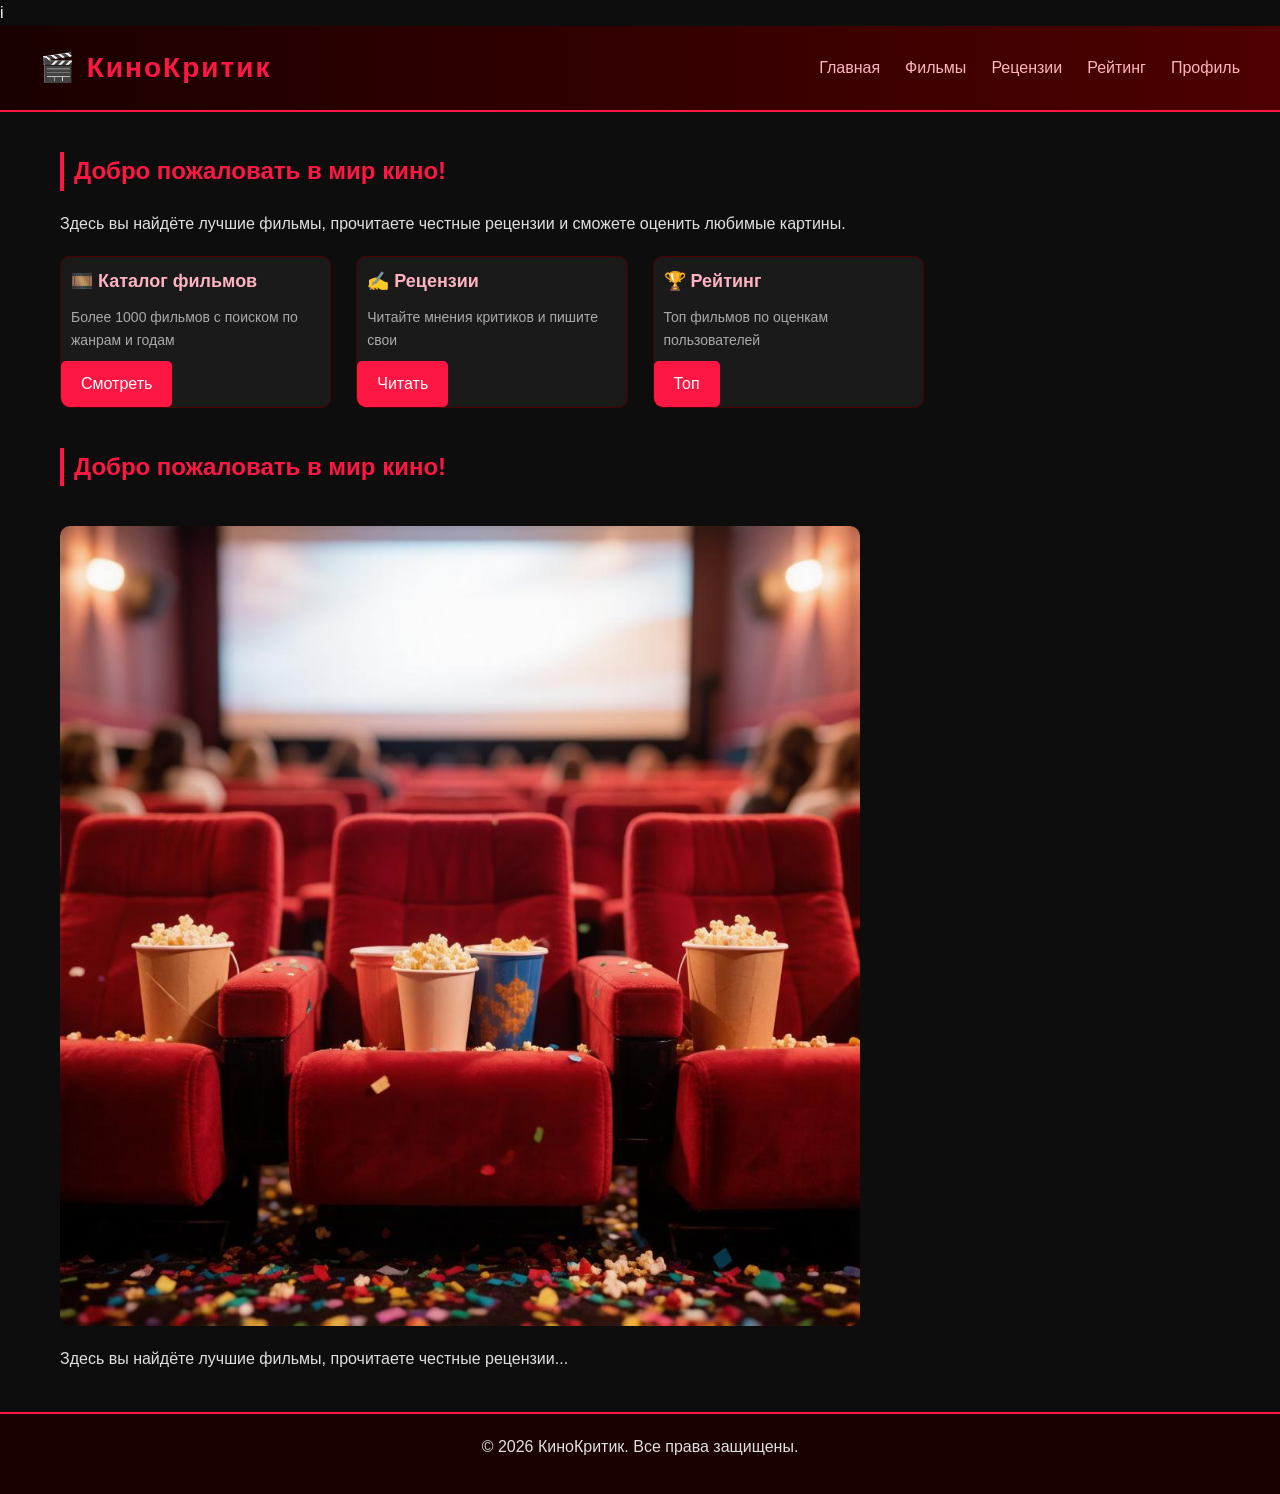
<file: index.html>
i<!DOCTYPE html>
<html lang="ru">
<head>
    <meta charset="UTF-8">
    <title>КиноКритик — Главная</title>
    <link rel="stylesheet" href="css/style.css">
</head>
<body>

<!-- ШАПКА — одинаковая на всех страницах -->
<header>
    <h1>🎬 КиноКритик</h1>
    <nav>
        <ul>
            <li><a href="index.html">Главная</a></li>
            <li><a href="movies.html">Фильмы</a></li>
            <li><a href="reviews.html">Рецензии</a></li>
            <li><a href="rating.html">Рейтинг</a></li>
            <li><a href="profile.html">Профиль</a></li>
        </ul>
    </nav>
</header>

<!-- ОСНОВНОЙ КОНТЕНТ -->
<main>
    <h2>Добро пожаловать в мир кино!</h2>
    <p>Здесь вы найдёте лучшие фильмы, прочитаете честные рецензии и сможете оценить любимые картины.</p>

    <div class="movies-grid">
        <div class="movie-card">
            <h3>🎞️ Каталог фильмов</h3>
            <div class="info">Более 1000 фильмов с поиском по жанрам и годам</div>
            <a href="movies.html" class="btn">Смотреть</a>
        </div>
        <div class="movie-card">
            <h3>✍️ Рецензии</h3>
            <div class="info">Читайте мнения критиков и пишите свои</div>
            <a href="reviews.html" class="btn">Читать</a>
        </div>
        <div class="movie-card">
            <h3>🏆 Рейтинг</h3>
            <div class="info">Топ фильмов по оценкам пользователей</div>
            <a href="rating.html" class="btn">Топ</a>
        </div>
    </div>
</main>
<main>
    <h2>Добро пожаловать в мир кино!</h2>
    
    <!-- 👇 ВОТ СЮДА ВСТАВЛЯЕТЕ КАРТИНКУ 👇 -->
    <img src="images/image.jpeg" alt="Кинозал" style="width: 100%; max-width: 800px; border-radius: 10px; margin: 20px 0;">
    
    <p>Здесь вы найдёте лучшие фильмы, прочитаете честные рецензии...</p>
    
    <!-- ... остальной код ... -->
</main>

<!-- ПОДВАЛ -->
<footer>
    <p>© 2026 КиноКритик. Все права защищены.</p>
</footer>

</body>
</html>
</file>
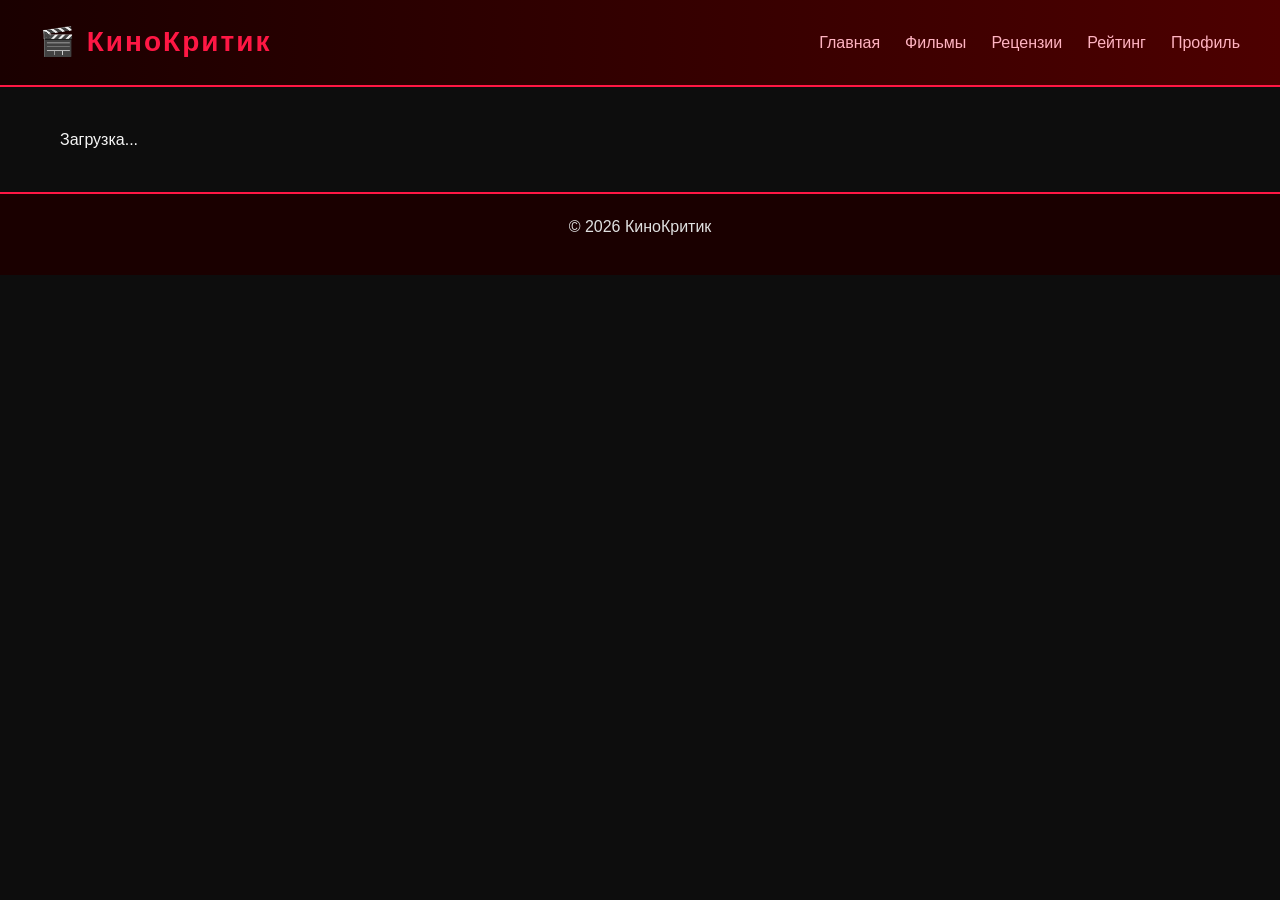
<file: movie.html>
<!DOCTYPE html>
<html lang="ru">
<head>
    <meta charset="UTF-8">
    <title>КиноКритик — Фильм</title>
    <link rel="stylesheet" href="css/style.css">
</head>
<body>

<header>
    <h1>🎬 КиноКритик</h1>
    <nav>
        <ul>
            <li><a href="index.html">Главная</a></li>
            <li><a href="movies.html">Фильмы</a></li>
            <li><a href="reviews.html">Рецензии</a></li>
            <li><a href="rating.html">Рейтинг</a></li>
            <li><a href="profile.html">Профиль</a></li>
        </ul>
    </nav>
</header>

<main>
    <!-- СЮДА JS ВСТАВИТ ДЕТАЛИ ФИЛЬМА -->
    <div id="movie-detail">Загрузка...</div>
</main>

<footer>
    <p>© 2026 КиноКритик</p>
</footer>

<script src="js/script.js"></script>

</body>
</html>
</file>
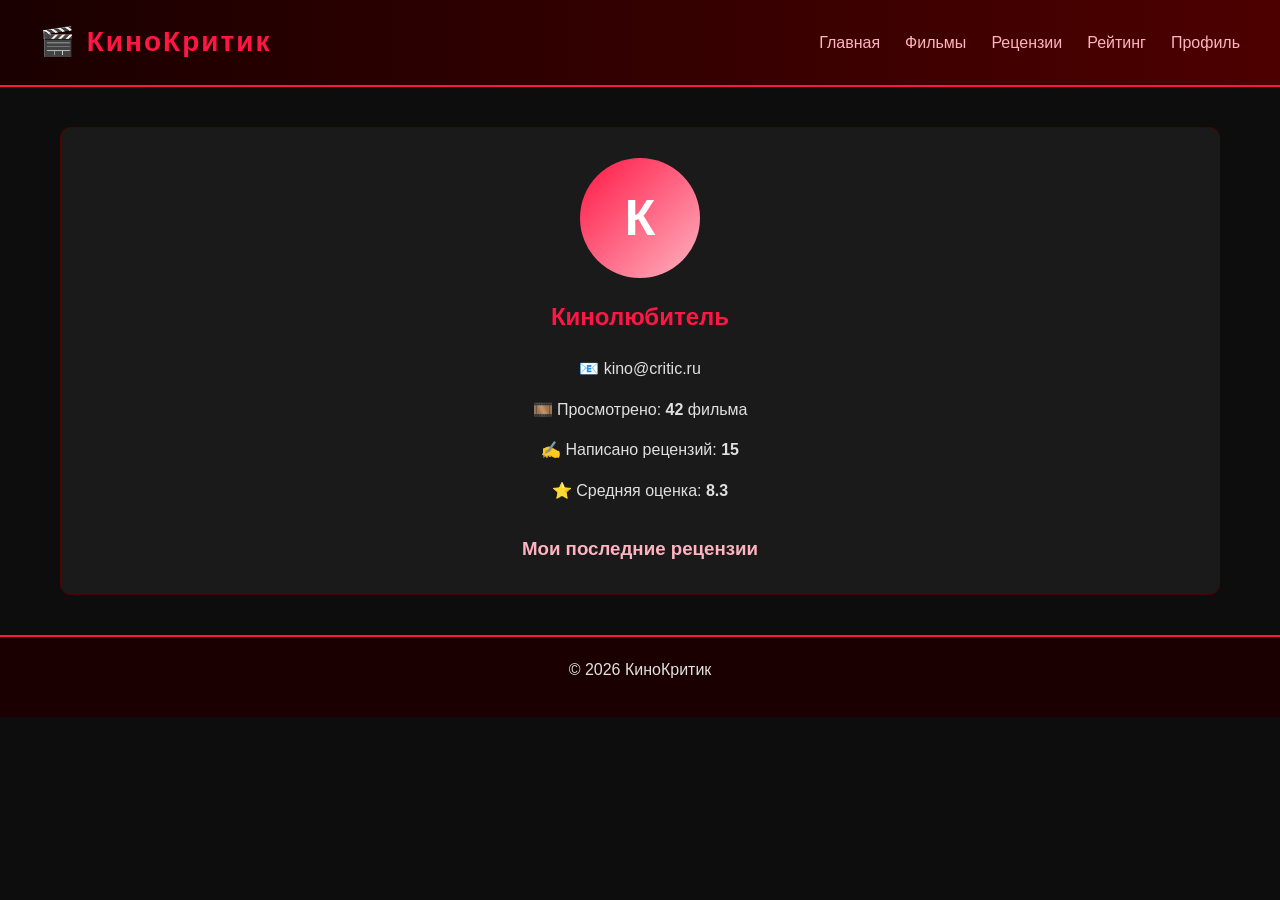
<file: profile.html>
<!DOCTYPE html>
<html lang="ru">
<head>
    <meta charset="UTF-8">
    <title>КиноКритик — Профиль</title>
    <link rel="stylesheet" href="css/style.css">
</head>
<body>

<header>
    <h1>🎬 КиноКритик</h1>
    <nav>
        <ul>
            <li><a href="index.html">Главная</a></li>
            <li><a href="movies.html">Фильмы</a></li>
            <li><a href="reviews.html">Рецензии</a></li>
            <li><a href="rating.html">Рейтинг</a></li>
            <li><a href="profile.html">Профиль</a></li>
        </ul>
    </nav>
</header>

<main>
    <div class="profile-card">
        <div class="avatar">К</div>
        <h2>Кинолюбитель</h2>
        <p>📧 kino@critic.ru</p>
        <p>🎞️ Просмотрено: <strong>42</strong> фильма</p>
        <p>✍️ Написано рецензий: <strong>15</strong></p>
        <p>⭐ Средняя оценка: <strong>8.3</strong></p>

        <h3 style="color:#ffb3c1;margin-top:30px;">Мои последние рецензии</h3>
        <div id="user-reviews"></div>
    </div>
</main>

<footer>
    <p>© 2026 КиноКритик</p>
</footer>

<script src="js/script.js"></script>

</body>
</html>
</file>
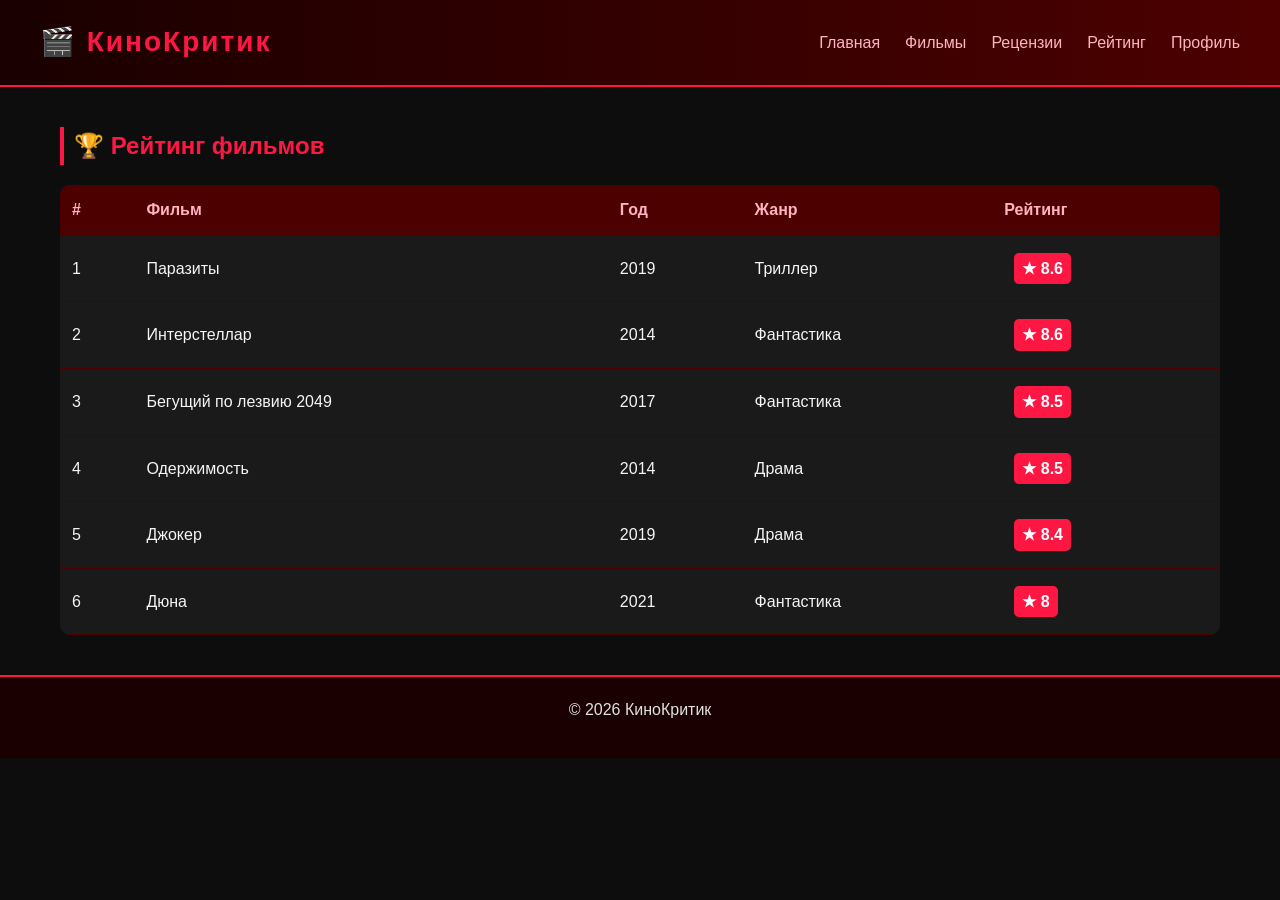
<file: rating.html>
<!DOCTYPE html>
<html lang="ru">
<head>
    <meta charset="UTF-8">
    <title>КиноКритик — Рейтинг</title>
    <link rel="stylesheet" href="css/style.css">
</head>
<body>

<header>
    <h1>🎬 КиноКритик</h1>
    <nav>
        <ul>
            <li><a href="index.html">Главная</a></li>
            <li><a href="movies.html">Фильмы</a></li>
            <li><a href="reviews.html">Рецензии</a></li>
            <li><a href="rating.html">Рейтинг</a></li>
            <li><a href="profile.html">Профиль</a></li>
        </ul>
    </nav>
</header>

<main>
    <h2>🏆 Рейтинг фильмов</h2>
    <div id="rating-table"></div>
</main>

<footer>
    <p>© 2026 КиноКритик</p>
</footer>

<script src="js/script.js"></script>

</body>
</html>
</file>
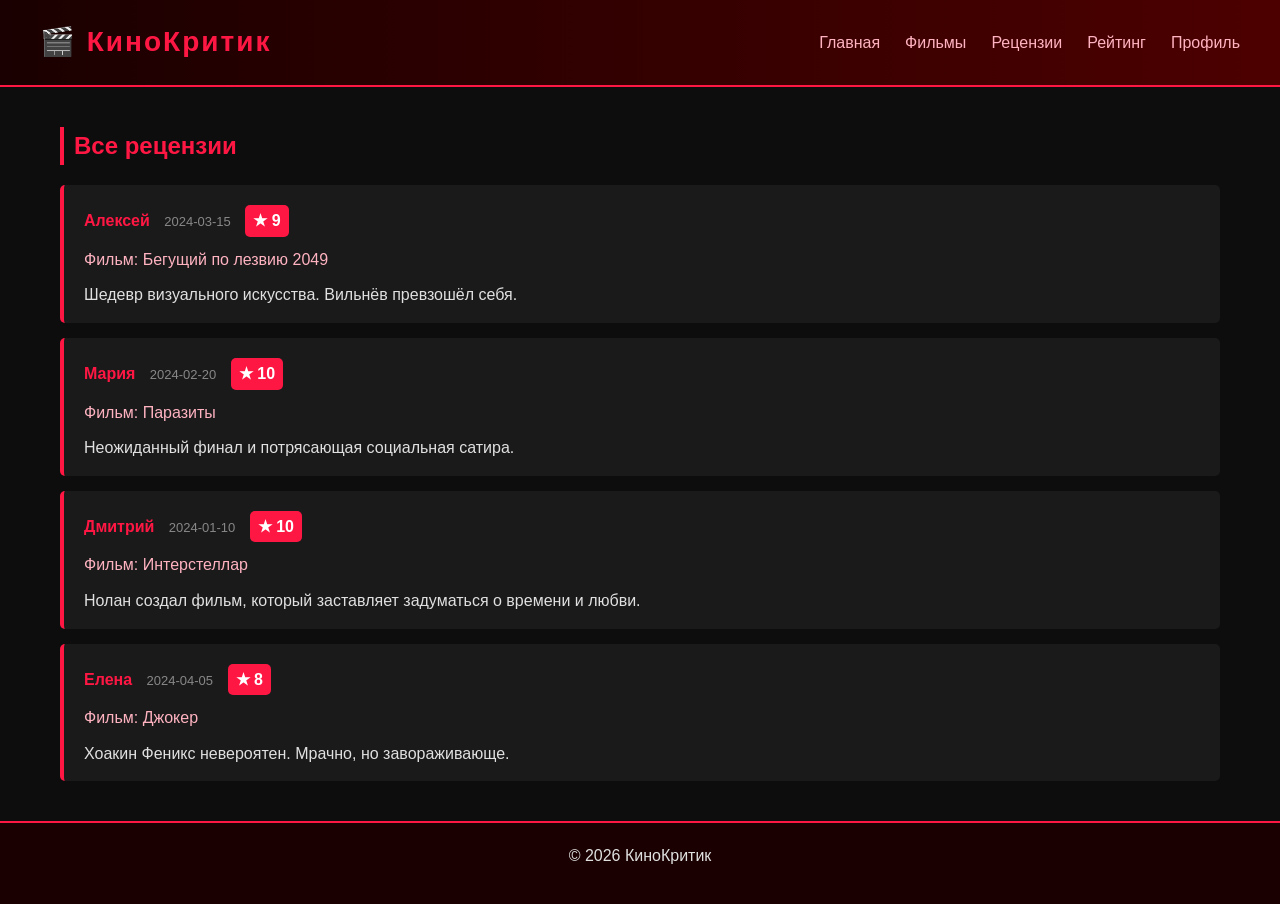
<file: reviews.html>
<!DOCTYPE html>
<html lang="ru">
<head>
    <meta charset="UTF-8">
    <title>КиноКритик — Рецензии</title>
    <link rel="stylesheet" href="css/style.css">
</head>
<body>

<header>
    <h1>🎬 КиноКритик</h1>
    <nav>
        <ul>
            <li><a href="index.html">Главная</a></li>
            <li><a href="movies.html">Фильмы</a></li>
            <li><a href="reviews.html">Рецензии</a></li>
            <li><a href="rating.html">Рейтинг</a></li>
            <li><a href="profile.html">Профиль</a></li>
        </ul>
    </nav>
</header>

<main>
    <h2>Все рецензии</h2>
    <div id="reviews-list"></div>
</main>

<footer>
    <p>© 2026 КиноКритик</p>
</footer>

<script src="js/script.js"></script>

</body>
</html>
</file>
<file: css/style.css>
/* ===== Общие стили ===== */
* {
    margin: 0;
    padding: 0;
    box-sizing: border-box;
    font-family: 'Segoe UI', Arial, sans-serif;
}

body {
    background-color: #0d0d0d;       /* почти чёрный фон */
    color: #f5f5f5;
    line-height: 1.6;
}

/* ===== Шапка ===== */
header {
    background: linear-gradient(90deg, #1a0000, #4d0000);
    padding: 20px 40px;
    border-bottom: 2px solid #ff1744; /* красная полоса */
    display: flex;
    justify-content: space-between;
    align-items: center;
}

header h1 {
    color: #ff1744;
    font-size: 28px;
    letter-spacing: 2px;
}

nav ul {
    display: flex;
    list-style: none;
    gap: 25px;
}

nav a {
    color: #ffb3c1;                 /* розовый */
    text-decoration: none;
    font-weight: 500;
    transition: color 0.3s;
}

nav a:hover {
    color: #ff1744;                 /* при наведении — красный */
}

/* ===== Основной блок ===== */
main {
    max-width: 1200px;
    margin: 40px auto;
    padding: 0 20px;
}

h2 {
    color: #ff1744;
    margin-bottom: 20px;
    border-left: 4px solid #ff1744;
    padding-left: 10px;
}

p {
    margin-bottom: 15px;
    color: #e0e0e0;
}

/* ===== Карточки фильмов ===== */
.movies-grid {
    display: grid;
    grid-template-columns: repeat(auto-fill, minmax(220px, 1fr));
    gap: 25px;
    margin-top: 20px;
}

.movie-card {
    background: #1a1a1a;
    border: 1px solid #4d0000;
    border-radius: 10px;
    overflow: hidden;
    transition: transform 0.3s, border-color 0.3s;
    cursor: pointer;
}

.movie-card:hover {
    transform: translateY(-5px);
    border-color: #ff1744;
}

.movie-card img {
    width: 100%;
    height: 300px;
    object-fit: cover;
}

.movie-card h3 {
    padding: 10px;
    color: #ffb3c1;
    font-size: 18px;
}

.movie-card .info {
    padding: 0 10px 10px;
    color: #aaa;
    font-size: 14px;
}

.rating-badge {
    display: inline-block;
    background: #ff1744;
    color: #fff;
    padding: 3px 8px;
    border-radius: 5px;
    font-weight: bold;
    margin: 5px 10px;
}

/* ===== Фильтры ===== */
.filters {
    display: flex;
    gap: 15px;
    margin-bottom: 25px;
    flex-wrap: wrap;
}

.filters input,
.filters select {
    padding: 10px;
    background: #1a1a1a;
    border: 1px solid #4d0000;
    color: #f5f5f5;
    border-radius: 5px;
    min-width: 180px;
}

.filters input:focus,
.filters select:focus {
    outline: none;
    border-color: #ff1744;
}

/* ===== Рецензии ===== */
.review {
    background: #1a1a1a;
    border-left: 4px solid #ff1744;
    padding: 15px 20px;
    margin-bottom: 15px;
    border-radius: 5px;
}

.review .author {
    color: #ff1744;
    font-weight: bold;
}

.review .date {
    color: #888;
    font-size: 13px;
    margin-left: 10px;
}

.review .text {
    margin-top: 10px;
    color: #e0e0e0;
}

/* ===== Форма ===== */
form {
    background: #1a1a1a;
    padding: 20px;
    border-radius: 10px;
    border: 1px solid #4d0000;
    margin-top: 20px;
}

form input,
form textarea,
form select {
    width: 100%;
    padding: 10px;
    margin-bottom: 10px;
    background: #0d0d0d;
    border: 1px solid #4d0000;
    color: #f5f5f5;
    border-radius: 5px;
}

form button {
    background: #ff1744;
    color: #fff;
    border: none;
    padding: 10px 25px;
    border-radius: 5px;
    cursor: pointer;
    font-weight: bold;
    transition: background 0.3s;
}

form button:hover {
    background: #d50000;
}

/* ===== Таблица рейтинга ===== */
table {
    width: 100%;
    border-collapse: collapse;
    margin-top: 20px;
    background: #1a1a1a;
    border-radius: 10px;
    overflow: hidden;
}

th, td {
    padding: 12px;
    text-align: left;
    border-bottom: 1px solid #4d0000;
}

th {
    background: #4d0000;
    color: #ffb3c1;
}

tr:hover {
    background: #2a0000;
}

/* ===== Профиль ===== */
.profile-card {
    background: #1a1a1a;
    padding: 30px;
    border-radius: 10px;
    border: 1px solid #4d0000;
    text-align: center;
}

.profile-card h2 {
    border: none;
    padding: 0;
}

.avatar {
    width: 120px;
    height: 120px;
    border-radius: 50%;
    background: linear-gradient(135deg, #ff1744, #ffb3c1);
    margin: 0 auto 20px;
    display: flex;
    align-items: center;
    justify-content: center;
    font-size: 50px;
    color: #fff;
    font-weight: bold;
}

/* ===== Подвал ===== */
footer {
    background: #1a0000;
    text-align: center;
    padding: 20px;
    color: #888;
    border-top: 2px solid #ff1744;
    margin-top: 40px;
}

/* ===== Кнопка-ссылка ===== */
.btn {
    display: inline-block;
    background: #ff1744;
    color: #fff;
    padding: 10px 20px;
    border-radius: 5px;
    text-decoration: none;
    transition: background 0.3s;
}

.btn:hover {
    background: #d50000;
}
</file>
